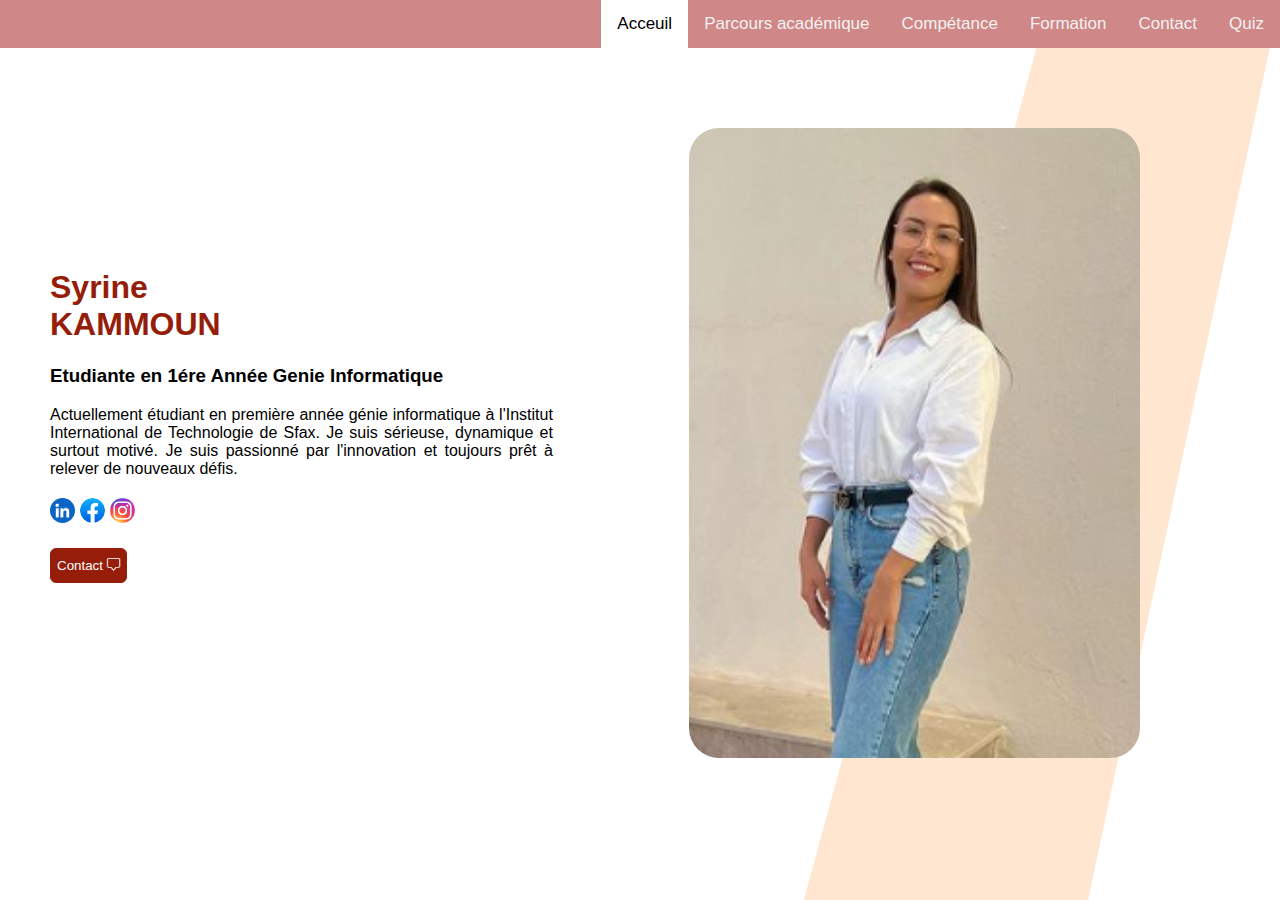
<file: index.html>
<!DOCTYPE html>
<html lang="en">
<head>
    <meta charset="UTF-8">
    <meta http-equiv="X-UA-Compatible" content="IE=edge">
    <meta name="viewport" content="width=device-width, initial-scale=1.0">
    <title>Document</title>
    <link rel='stylesheet' href='accueil.css' >
    <link rel="stylesheet" href="https://cdn.jsdelivr.net/npm/bootstrap-icons@1.3.0/font/bootstrap-icons.css">

</head>
<body>
    <div class="nav">
        <a class="active" href="./index.html">Acceuil</a>
        <a href="./pages/parcour.html">Parcours académique</a>
        <a href="./pages/competance.html">Compétance</a>
        <a  href="./pages/formation.html">Formation</a>
        <a href="./pages/contact.html">Contact</a>
        <a href="./quiz.html">Quiz</a>

    </div>
    

    <div class="acceuil">
    <div class="left">
    <div class="name">
     
    <h1>Syrine <br>KAMMOUN</h1>
    </div>
    <div class="titre">
    <h3>Etudiante en 1ére Année Genie Informatique</h3>
    </div>
    <div class="description">
        Actuellement étudiant en première année génie informatique à
         l'Institut International de Technologie de Sfax. Je suis sérieuse,
          dynamique et surtout motivé. Je suis passionné par l'innovation 
          et toujours prêt à relever de nouveaux défis.
    </div>
    <div class="social">
        <a href="https://www.linkedin.com" ><img src="images/linkedin.png" alt=""class="icon"></a>
        <a href="https://www.facebook.com/sirine.kammoun.589"><img src="images/fb.png" alt=""class="icon"></a>
        <a href="https://instagram.com"><img src="images/insta.png" alt=""class="icon"></a>
    </div>
    <div class="butt">
        <a href="./pages/contact.html"><button>  Contact <i class="bi bi-chat-square"></i></button></a>
        
    </div>
    </div>
    <div class="rights">
        <div class="i-bg"></div>
        <div class="image">
        <img class="imgg" src="./images/profile.png" alt=""></div>
    </div>
</div>
</body>
</html>
</file>
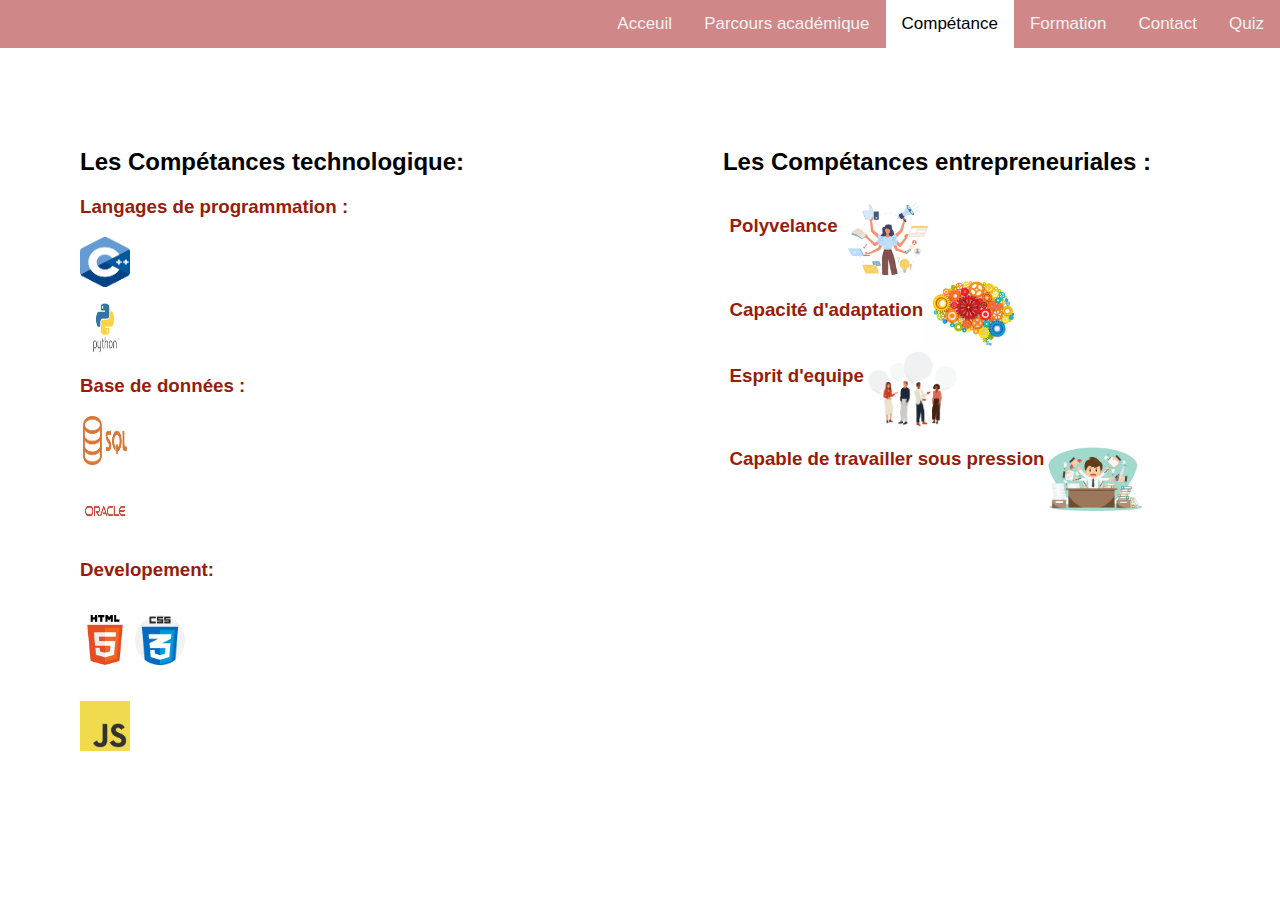
<file: pages/competance.html>
<!DOCTYPE html>
<html lang="en">
<head>
    <meta charset="UTF-8">
    <meta http-equiv="X-UA-Compatible" content="IE=edge">
    <meta name="viewport" content="width=device-width, initial-scale=1.0">
    <title>Document</title>
    <link rel='stylesheet' href='../css/competance.css' >
    <link rel="stylesheet" href="https://cdn.jsdelivr.net/npm/bootstrap-icons@1.3.0/font/bootstrap-icons.css">

</head>
<body>
    <div class="nav">
        <a  href="../index.html">Acceuil</a>
        <a  href="./parcour.html">Parcours académique</a>
        <a class="active" href="./competance.html">Compétance</a>
        <a  href="./formation.html">Formation</a>
        <a href="./contact.html">Contact</a>
        <a href="../quiz.html">Quiz</a>

    </div>
    <div class="competance">
    <div class="comp" >
        <h2>Les Compétances technologique:</h2>
        <h3 style="color: rgb(149 29 10);">Langages de programmation :</h3>
       <div class="compet"> <img src="../images/c++.png" class="icon" alt="">
        </div>
        <p> <img src="../images/py.png" class="icon" alt=""> </p>

        <h3 style="color: rgb(149 29 10);">Base de données :</h3>
        <p > <img src="../images/sqlll.png" class="icon" alt=""> </p>
        <p> <img src="../images/oracle.jpg" class="icon" alt=""> </p>
        <h3 style="color: rgb(149 29 10);">Developement:</h3>
        <div style="display: flex;"><p > <img src="../images/html.png" class="icon" alt=""> </p>
        <p> <img src="../images/css.png" class="icon" alt=""> </p></div>
        <p> <img src="../images/js.png" class="icon" alt=""> </p>
    </div>
    <div class="right">
        <div class="entrp">
        <h2>Les Compétances entrepreneuriales :</h2>
        <div style="display: inline-grid;">
        <div style="display: flex;"><h3 style="color: rgb(149 29 10);">Polyvelance</h3>
        <img style="width: 100px;" src="../images/polyvalente.jpg" alt=""></div> 

        <div style="display: flex;"><h3 style="color: rgb(149 29 10);">Capacité d'adaptation</h3>
        <img style="width: 100px;" src="../images/cap.jpg" alt=""></div> 

        <div style="display: flex;"><h3 style="color: rgb(149 29 10);">Esprit d'equipe</h3>
        <img style="width: 100px;" src="../images/espritequipe.png" alt=""></div> 

        <div style="display: flex;"><h3 style="color: rgb(149 29 10);">Capable de travailler sous pression</h3>
        <img style="width: 100px;" src="../images/capable.jpg" alt=""></div> 

    </div>
    </div>
    </div>
</div>
</body>
</file>
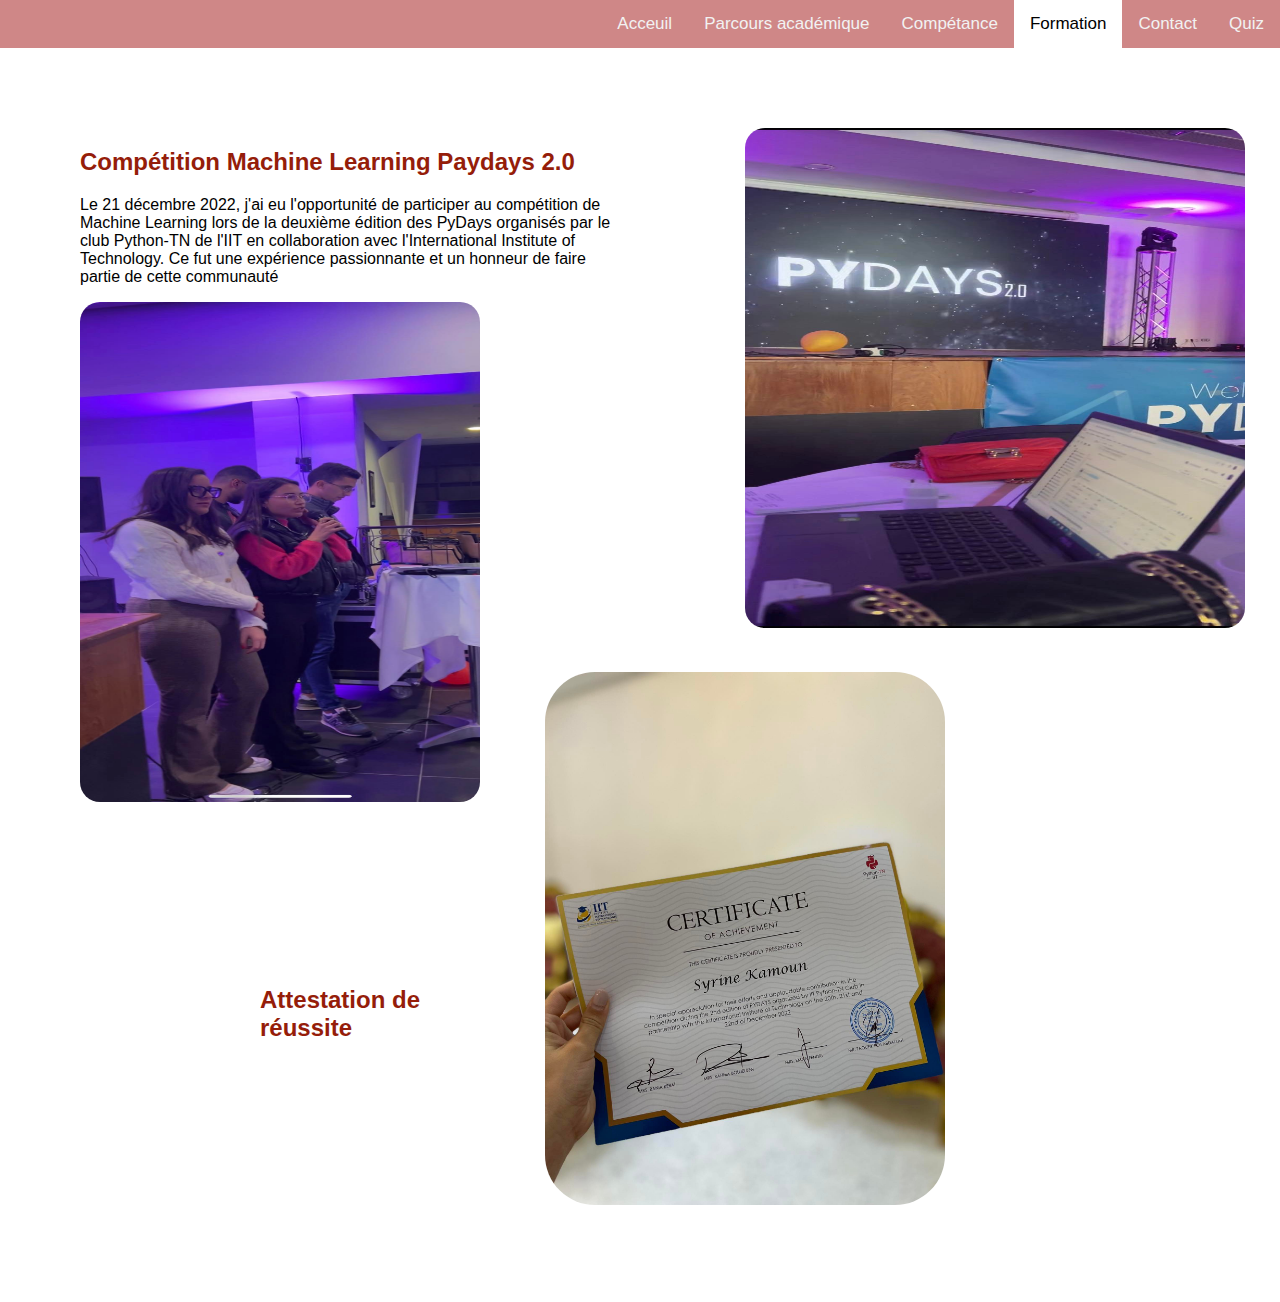
<file: pages/formation.html>
<!DOCTYPE html>
<html lang="en">
<head>
    <meta charset="UTF-8">
    <meta http-equiv="X-UA-Compatible" content="IE=edge">
    <meta name="viewport" content="width=device-width, initial-scale=1.0">
    <title>Document</title>
    <link rel='stylesheet' href='../css/formation.css' >
    <link rel="stylesheet" href="https://cdn.jsdelivr.net/npm/bootstrap-icons@1.3.0/font/bootstrap-icons.css">

</head>
<body>
    <div class="nav">
        <a  href="../index.html">Acceuil</a>
        <a href="../pages/parcour.html">Parcours académique</a>
        <a href="../pages/competance.html">Compétance</a>
        <a class="active" href="../pages/formation.html">Formation</a>
        <a href="./contact.html">Contact</a>
        <a href="../quiz.html">Quiz</a>
    </div>
    <div class="formation">
        <div class="text">
            <h2 style="color: rgb(149 29 10);">Compétition Machine Learning Paydays 2.0</h2>
            <p>Le 21 décembre 2022, j'ai eu l'opportunité de participer au compétition
                 de Machine Learning lors de la deuxième édition des PyDays
                  organisés par le club Python-TN de l'IIT en collaboration avec l'International Institute of Technology. 
                  Ce fut une expérience passionnante et un honneur de faire partie de cette communauté</p>
                  <img class="img1" src="../images/micro.jpg" alt="">
                  <h2 style="margin: 180px; color: rgb(149 29 10);">Attestation de réussite</h2>
                </div>
        <div class="images">
            <img class="img" src="../images/event.jpg" alt="">
            <img class="img2" src="../images/certif.jpg" alt="">
            
        </div>
    </div>
</body>
</file>
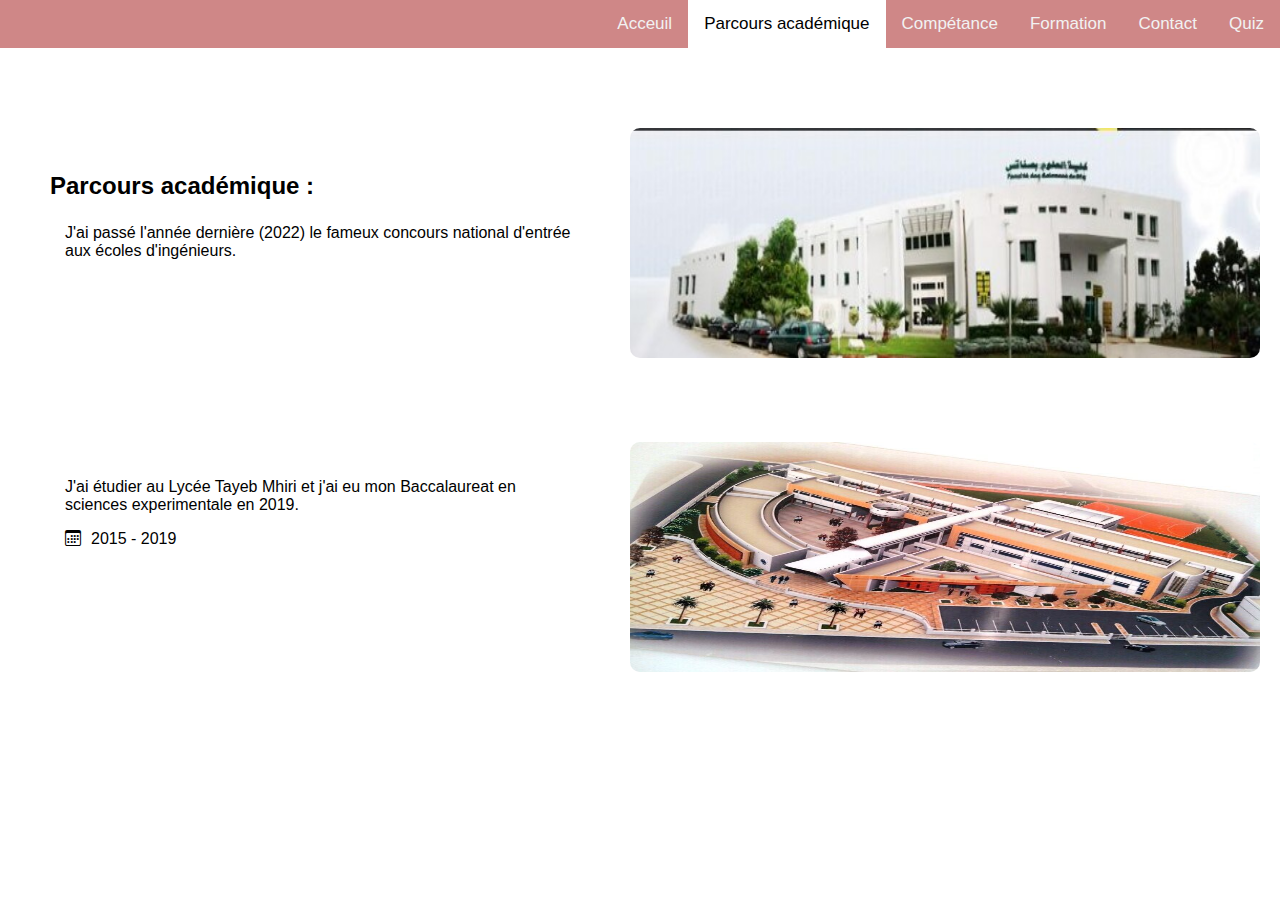
<file: pages/parcour.html>
<!DOCTYPE html>
<html lang="en">
<head>
    <meta charset="UTF-8">
    <meta http-equiv="X-UA-Compatible" content="IE=edge">
    <meta name="viewport" content="width=device-width, initial-scale=1.0">
    <title>Document</title>
    <link rel='stylesheet' href='../css/parcour.css' >
    <link rel="stylesheet" href="https://cdn.jsdelivr.net/npm/bootstrap-icons@1.3.0/font/bootstrap-icons.css">

</head>
<body>
    <div class="nav">
        <a  href="../index.html">Acceuil</a>
        <a class="active" href="./parcour.html">Parcours académique</a>
        <a href="../pages/competance.html">Compétance</a>
        <a  href="../pages/formation.html">Formation</a>
        <a href="./contact.html">Contact</a>
        <a href="../quiz.html">Quiz</a>
    </div>
    
    <div class="parcour" >
    <div class="l">
        <h3 style="font-size: x-large;">Parcours académique :</h3>
        <div style="margin-left: 15px;">
        <p>
            J'ai passé l'année dernière (2022) le fameux concours 
            national d'entrée aux écoles d'ingénieurs.
        </p>
        
    </div>
    </div>
    <div class="right">
        <img class="fac" src="../images/fss.jpg" alt="">
    </div>
</div>
<div class="parcour" >
    <div class="l">
        
        <div style="margin-left: 15px;">
        <p> J'ai étudier au Lycée Tayeb Mhiri et j'ai eu mon Baccalaureat en sciences experimentale en 2019.</p>
        <p><i class="bi bi-calendar3" style="margin-right: 10px;"></i>2015 - 2019 </p><p>
    </div>
    </div>
<div class="right">
    <img class="fac" src="../images/tayeb.jpg" alt="">
</div>
</div>


<div class="right">
    
</div>
</div>
</body>
</file>
<file: accueil.css>
body{
    margin: 0;
    font-family: Arial, Helvetica, sans-serif;
    background-color: rgb(255, 255, 255);
    color: rgb(0, 0, 0);
    
}
/*navbar*/
.logo{
    float: left;
}
.nav {
    overflow: hidden;
    background-color:#cf8787;
    margin: 0px 0px 0px 0px;
    display: flex;
    justify-content: end;
    position: relative;
    z-index: 1000
}
.nav a {
    float: right;
    color: #f2f2f2;
    text-align: center;
    padding: 14px 16px;
    text-decoration: none;
    font-size: 17px;
   
}
.nav a:hover {
    background-color: white;
    color: black;
}
.nav a.active {
    background-color:white ;
    color: black;
}
/*end navbar*/
.left{
    width: 50%;
    height: 100%;
    margin: 200px 0px 0px 50px;
}
.name h1{
    color: rgb(149 29 10);
}
.description{
    text-align: justify;
    width: 90%;
    margin: 0px 0px 20px 0px;
}
.icon{
    border-radius: 50% ;
    margin-right: 5px;
    height: 25px;
    width: 25px;
}
.social{
    height: 50px;
    width: 100px;
    display: flex;
}
.butt button{
background-color: rgb(149 29 10);
height: 35px;
cursor: pointer;
border: solid 1px rgb(149 29 10);
border-radius: 6px;
color: white;
}
.acceuil{
    display: flex;
}
.dec{
    width: 10px;
    height: 93.5%;
    background-color: #38388d;
    position: absolute;
}
.right{
    top: 80px;
    height: 100%;
    justify-content: center;
    position: relative;

}
.i-bg{
    clip-path: polygon(70% 0, 100% 0%, 75% 100%, 38% 100%);    width: 60%;
    height: 100%;
    position: absolute;
    top: 0;
    right: 0;
    background-color: #ffe6d1;
}
.image{
    border-radius: 30px;
    height: 70vh;
    overflow: hidden;
    position: relative;
    /* width: 60%; */
    margin-right: 60px;
   
}
.imgg{
    height: 100%;
    object-fit: cover;
    width: 100%;
}

  .rights{
    margin: 80px;
  }
</file>
<file: css/competance.css>
body{
    margin: 0;
    font-family: Arial, Helvetica, sans-serif;
    background-color: rgb(255, 255, 255);
    color: rgb(0, 0, 0);
    
}

.nav {
    overflow: hidden;
    background-color:#cf8787;
    margin: 0px 0px 0px 0px;
    display: flex;
    justify-content: end;
    position: relative;
    z-index: 1000
}
.nav a {
    float: right;
    color: #f2f2f2;
    text-align: center;
    padding: 14px 16px;
    text-decoration: none;
    font-size: 17px;
   
}
.nav a:hover {
    background-color: white;
    color: black;
}
.nav a.active {
    background-color:white ;
    color: black;
}
.dec{
    width: 10px;
    height: 160%;
    background-color: #38388d;
    position: absolute;
}

.titre{
    text-align: center;
    justify-content: center;
}

.info{
    text-align: justify;
    margin-right: 40px;
}

.left{
    flex: 1;
    width: 50%;
}
.right{
    flex:1;
    width: 50%;
    text-align: center;
}

.icon{
    margin-right: 5px;
    height: 50px;
    width: 50px;
}
.comp{
    margin: 80px;
}
.compet{
    display: flex;
}
.competance{
    display: flex;
    height: 100%;
}
.entrp{
    margin: 100px 0px 0px 50px;
}
</file>
<file: css/formation.css>
body{
  margin: 0;
  font-family: Arial, Helvetica, sans-serif;
  background-color: rgb(255, 255, 255);
  color: rgb(0, 0, 0);
  
}

.nav {
  overflow: hidden;
  background-color:#cf8787;
  margin: 0px 0px 0px 0px;
  display: flex;
  justify-content: end;
  position: relative;
  z-index: 1000
}
.nav a {
  float: right;
  color: #f2f2f2;
  text-align: center;
  padding: 14px 16px;
  text-decoration: none;
  font-size: 17px;
 
}
.nav a:hover {
  background-color: white;
  color: black;
}
.nav a.active {
  background-color:white ;
  color: black;
}
.formation{
  display: flex;
}
.text{
  flex: 1;
  width: 50%;
  margin: 80px;
}
.images{
  flex:1;
  width: 50%;
  margin-left: 50px;
  margin-top:50px;
}

.img{
  margin-right: 20px;
  margin-top: 30px;
  /* margin-left: 70px; */
  width: 500px;
  cursor: pointer;
  height: 500px;
  border-radius: 20px;
}
.img1{
  width: 400px;
    height: 500px;
    cursor: pointer;
    border-radius: 20px;
}
.img2{
  width: 400px;
    margin-left: -200px;
    border-radius: 50px;
    margin-top: 40px;
}
</file>
<file: css/parcour.css>
body{
    margin: 0;
    font-family: Arial, Helvetica, sans-serif;
    background-color: rgb(255, 255, 255);
    color: rgb(0, 0, 0);
    
}

.nav {
    overflow: hidden;
    background-color:#cf8787;
    margin: 0px 0px 0px 0px;
    display: flex;
    justify-content: end;
    position: relative;
    z-index: 1000
}
.nav a {
    float: right;
    color: #f2f2f2;
    text-align: center;
    padding: 14px 16px;
    text-decoration: none;
    font-size: 17px;
   
}
.nav a:hover {
    background-color: white;
    color: black;
}
.nav a.active {
    background-color:white ;
    color: black;
}
.l{
    flex: 1;
    margin: 100px 0px 0px 50px
}

.parcour{
    display: flex;
    height: 100%;
}
.right{
    flex: 1;
    margin-left: 50px;
    margin-top:50px;
}
.images{
    margin-right: 20px;
    margin-top: 30px;
    width: 300px;
    height: 300px;
    border-radius: 10px;
    
}
.fac{
    margin-right: 20px;
    margin-top: 30px;
    width: 630px;
    border-radius: 10px;
    height: 230px;
}
.images:hover {
    transform: scale(1.2); 
  }
.fac:hover{
    transform: scale(1.05); 
  }

.dec{
    width: 10px;
    height: 280%;
    background-color: #38388d;
    position: absolute;
}
</file>
